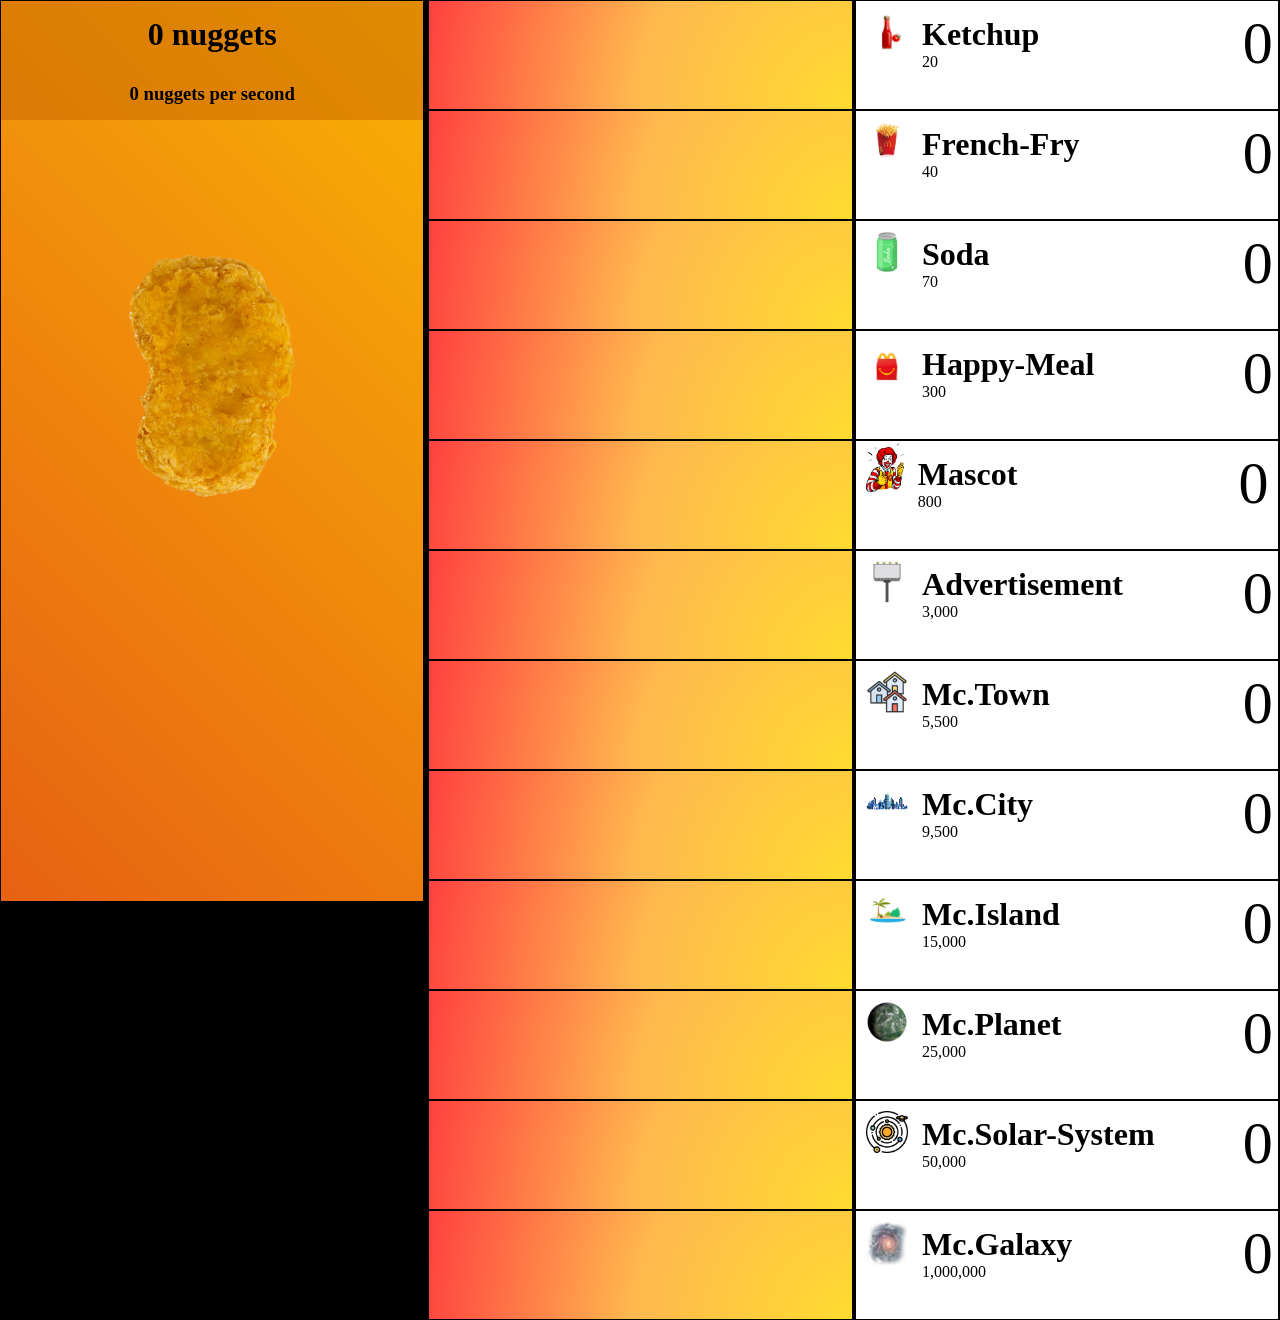
<file: index.html>
<!doctype html>
<html>

<head>
    <meta charset="utf-8">
    <title>Mc.Nuget</title>
    <link rel="stylesheet" href="style.css">
</head>

<body>
        <div class="mainColumns" id="leftColumn">
            <h1 id="nuggetTotalText"></h1>
            <h3 id="nuggetsPerSecondText"></h3>
            <div id="nuggetBouncer">
                <div id="nuggetSpinner">
                    <img src="images/nuggett.png" id="nugget">
                </div>
            </div>
        </div>


        <div class="mainColumns" id="centerColumn">
           <div id="ketchupContainer" class="centerContainer"></div>
           <div id="fryContainer" class="centerContainer"></div>
            <div id="sodaContainer" class="centerContainer"></div>
<div id="mealContainer" class="centerContainer"  ></div> 
<div id="mascotContainer" class="centerContainer"></div>
<div id="adContainer" class="centerContainer"></div>
<div id="townContainer" class="centerContainer"></div>
<div id="cityContainer" class="centerContainer"></div>
<div id="islandContainer" class="centerContainer"></div>
<div id="planetContainer" class="centerContainer"></div>
<div id="solarContainer" class="centerContainer"></div>
<div id="galaxyContainer" class="centerContainer"></div>         
        </div>


        <div class="mainColumns" id="rightColumn">
            <div id="buyKetchup" class="shopItem">
                <img src="images/cetchup.png" class="shopIcon">
                <div class="shopDetails">
                    <h1 class="shopItemTitle">Ketchup</h1>
                    <p id="ketchupPrice" class="shopItemPrice">20</p>
                </div>
                <div id="ketchupQuantity" class="itemQuantity">0</div>
            </div>

            <div id="buyFry" class="shopItem">
               <img src="images/frenchfry.png" class="shopIcon">
               <div class="shopDetails">
                   <h1 class="shopItemTitle">French-Fry</h1>
                   <p id="fryPrice" class="shopItemPrice">40</p>
               </div>
               <div id="fryQuantity" class="itemQuantity">0</div>
           </div>

           <div id="buySoda" class="shopItem">
            <img src="images/soda.png" class="shopIcon">
            <div class="shopDetails">
                <h1 class="shopItemTitle">Soda</h1>
                <p id="sodaPrice" class="shopItemPrice">70</p>
            </div>
            <div id="sodaQuantity" class="itemQuantity">0</div>
        </div>

        <div id="buyMeal" class="shopItem">
         <img id="Center" src="images/HappyMeal.png" class="shopIcon">
         <div class="shopDetails">
             <h1 class="shopItemTitle">Happy-Meal</h1>
             <p id="mealPrice" class="shopItemPrice">300</p>
         </div>
         <div id="mealQuantity" class="itemQuantity">0</div>
     </div>

     <div id="buyMascot" class="shopItem">
      <img id="Marscot" src="images/mascot.png" class="shopIcon">
      <div class="shopDetails">
          <h1 class="shopItemTitle">Mascot</h1>
          <p id="mascotPrice" class="shopItemPrice">800</p>
      </div>
      <div id="mascotQuantity" class="itemQuantity">0</div>
  </div>

  <div id="buyAd" class="shopItem">
   <img src="images/ad.png" class="shopIcon">
   <div class="shopDetails">
       <h1 class="shopItemTitle">Advertisement</h1>
       <p id="adPrice" class="shopItemPrice">3,000</p>
   </div>
   <div id="adQuantity" class="itemQuantity">0</div>
</div>

<div id="buyTown" class="shopItem">
    <img src="images/town.png" class="shopIcon">
    <div class="shopDetails">
        <h1 class="shopItemTitle">Mc.Town</h1>
        <p id="townPrice" class="shopItemPrice">5,500</p>
    </div>
    <div id="townQuantity" class="itemQuantity">0</div>
 </div>

 <div id="buyCity" class="shopItem">
    <img src="images/city.png" class="shopIcon">
    <div class="shopDetails">
        <h1 class="shopItemTitle">Mc.City</h1>
        <p id="cityPrice" class="shopItemPrice">9,500</p>
    </div>
    <div id="cityQuantity" class="itemQuantity">0</div>
 </div>

 <div id="buyIsland" class="shopItem">
    <img src="images/island.png" class="shopIcon">
    <div class="shopDetails">
        <h1 class="shopItemTitle">Mc.Island</h1>
        <p id="islandPrice" class="shopItemPrice">15,000</p>
    </div>
    <div id="islandQuantity" class="itemQuantity">0</div>
 </div>

 <div id="buyPlanet" class="shopItem">
    <img src="images/planet.png" class="shopIcon">
    <div class="shopDetails">
        <h1 class="shopItemTitle">Mc.Planet</h1>
        <p id="planetPrice" class="shopItemPrice">25,000</p>
    </div>
    <div id="planetQuantity" class="itemQuantity">0</div>
 </div>

 <div id="buySolar" class="shopItem">
    <img src="images/solar.png" class="shopIcon">
    <div class="shopDetails">
        <h1 class="shopItemTitle">Mc.Solar-System</h1>
        <p id="solarPrice" class="shopItemPrice">50,000</p>
    </div>
    <div id="solarQuantity" class="itemQuantity">0</div>
 </div>

 <div id="buyGalaxy" class="shopItem">
    <img src="images/galaxy.png" class="shopIcon">
    <div class="shopDetails">
        <h1 class="shopItemTitle">Mc.Galaxy</h1>
        <p id="galaxyPrice" class="shopItemPrice">1,000,000</p>
    </div>
    <div id="galaxyQuantity" class="itemQuantity">0</div>
 </div>

        </div>


</body>

<script src="scripts.js"></script>

</html>
</file>
<file: style.css>
.mainColumns{
    display: inline-block;
    width:33%;
    height: 100vh;
    vertical-align: top;
    margin: 0px;
    text-align: center;
    overflow: visible;
}

#nuggetTotalText, #nuggetsPerSecondText {
    background-color: rgba(200, 100, 0, 0.5);
    margin: 0px;
    padding: 15px;

}


.shopItem, .centerContainer{
    width:100%;
    border: 1px solid black;
    text-align: left;
    height: 108px;
    overflow: hidden;
    background-color:white ;
}

.shopItem:hover{
    background-color: grey;
}

.shopItemTitle{
    margin-bottom: 0px;
    vertical-align: top;
    margin-top:15px;
}

.shopItemPrice {
    margin-top: 0px;
    vertical-align: top;
}

.shopIcon{
    width:10%;
    display: inline-block;
    margin: 10px;
}

.shopDetails {
    width: 75%;
    display: inline-block;
    vertical-align: top;
}

.itemQuantity {
    display: inline-block;
    font-size: 60px;
    vertical-align: top;
    margin-top: 8px;
}

body{
    margin: 0px;
    padding: 0px;
    background-color: black;
}

.nuggetBouncer{
    animation: bounce 0.5s ease;
}

#nuggetBouncer{
    margin-top:15vh;
}

#nuggetSpinner{
    display: inline-block;
    animation: spin 10s linear infinite;
}

#nugget {
    width: 13vw;
    transition: transform 0.4s ease, filter 0.4s ease;
}

#nugget:hover{
    transform: scale(1.1);
    filter: 
    drop-shadow(0 0 10px rgba(255, 255, 200, 0.6))
    drop-shadow(0 0 20px rgba(255, 230, 100, 0.5))
    drop-shadow(0 0 40px rgba(255, 255, 100, 0.4))
    brightness(1.2)
    saturate(1.4);
}

#leftColumn {
    border: 1px solid black;
    animation: mcdGradient 3s infinite alternate;
    background: linear-gradient(45deg, #da291c, #ffcc00);
    background-size: 200% 200%;
}

.centerContainer {
    border: 1px solid black;
    animation:shiny 20s infinite linear alternate;
    background: radial-gradient(circle, #ffdc30, #ffb84e, #ff4040 );
    background-size: 200% 200%;
}

@keyframes mcdGradient{
    0%{
        background-position: 0% 50%;
    }

    100% {
        background-position: 100% 50%;
    }
}

@keyframes shiny{
    0%{
        background-position: 0% 50%;
    }

    100% {
        background-position: 100% 50%;
    }
}


@keyframes spin{
    from{
        transform: rotate(0deg);
    }

    to{
        transform: rotate(360deg);
    }
}

@keyframes bounce {
    0%, 100% {
        transform: translateY(0);
      }
      30% {
        transform: translateY(-20px);
      }
      60% {
        transform: translateY(10px);
      }
}

.damage-text{
    position: absolute;
    font-size: 20px;
    font-weight:bold;
    color:black;
    animation: damageNumber 1s ease-out forwards;
    pointer-events: none;
    user-select: none;
}

@keyframes damageNumber{
    0%{
        opacity: 1;
        transform: translateY(0);
    }
    100%{
        opacity: 0;
        transform: translateY(-40px);
    }
}

#Center {
    margin-top: 20px;
}

#Marscot {
    margin-top: 2px;
    width: 9%;
}
</file>
